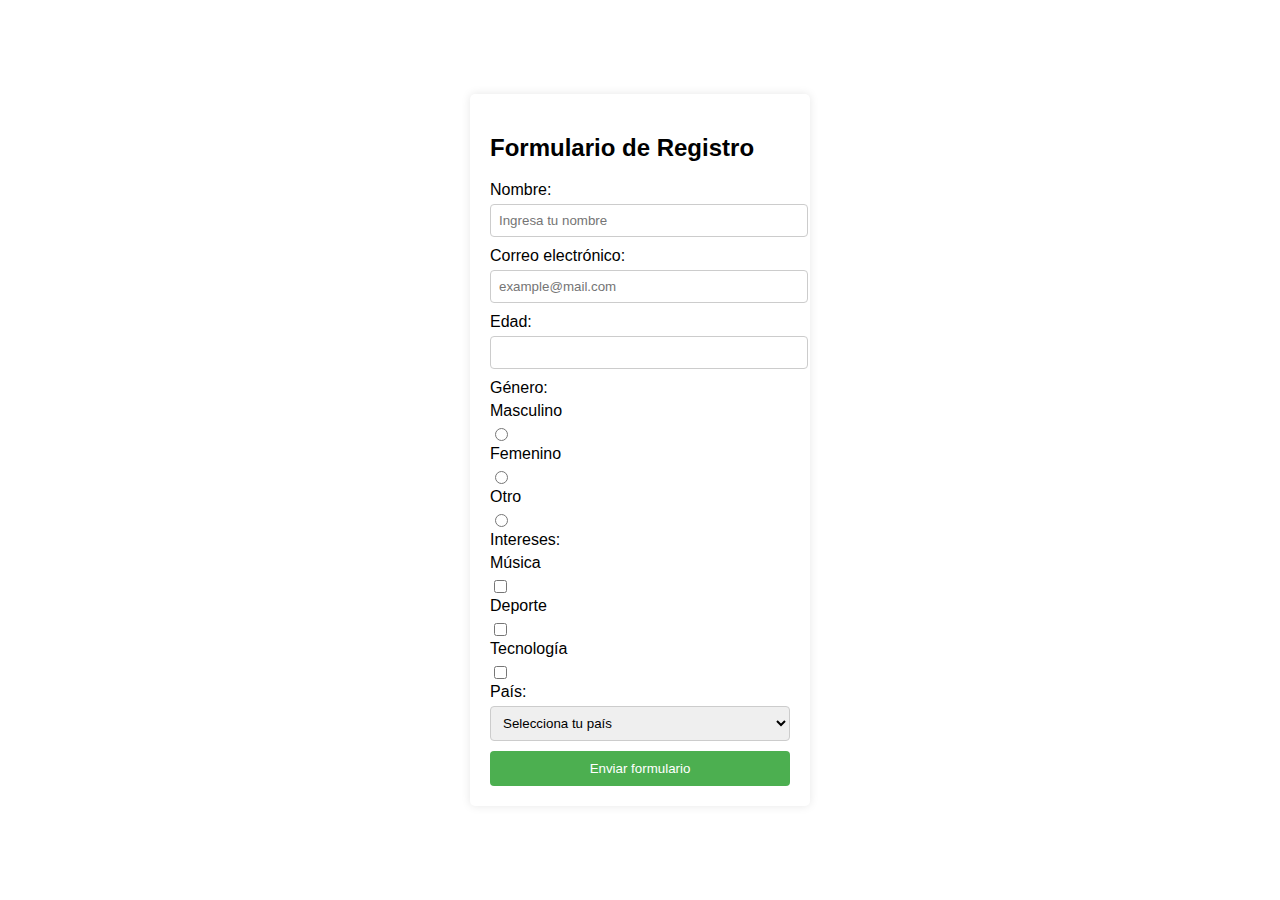
<file: Formulario de registro/index.html>
<!DOCTYPE html>
<html lang="en">
<head>
    <meta charset="UTF-8">
    <meta name="viewport" content="width=device-width, initial-scale=1.0">
    <title>Document</title>
</head>
<body>
    <!DOCTYPE html>
<html lang="es">
<head>
    <meta charset="UTF-8">
    <meta name="viewport" content="width=device-width, initial-scale=1.0">
    <title>Formulario de Registro</title>
    <link rel="stylesheet" href="style.css">
       
</head>
<body>
    <div class="formulario">
        <h2>Formulario de Registro</h2>
        <label for="nombre">Nombre:</label>
        <input type="text" id="nombre" placeholder="Ingresa tu nombre">
        
        <label for="correo">Correo electrónico:</label>
        <input type="email" id="correo" placeholder="example@mail.com">
        
        <label for="edad">Edad:</label>
        <input type="number" id="edad">
        
        <label>Género:</label>
        <div>  
            <label for="masculino">Masculino</label>
            <input type="radio" id="masculino" name="genero" value="Masculino">
          
        </div>
        <div>
            <label for="femenino">Femenino</label>
            <input type="radio" id="femenino" name="genero" value="Femenino">
            
        </div>
        <div> 
            <label for="otro">Otro</label>
            <input type="radio" id="otro" name="genero" value="Otro">
           
        </div>
        
        <label>Intereses:</label>
        <div> 
            <label for="musica">Música</label>
            <input type="checkbox" id="musica">
           
        </div>
        <div>
            <label for="deporte">Deporte</label>
            <input type="checkbox" id="deporte">
            
        </div>
        <div>
            <label for="tecnologia">Tecnología</label>
            <input type="checkbox" id="tecnologia">
           
        </div>
        
        <label for="pais">País:</label>
        <select id="pais">
            <option value="">Selecciona tu país</option>
            <!-- Aquí puedes agregar opciones de países -->
        </select>
        
        <button>Enviar formulario</button>
    </div>
    
</body>
</html>
</file>
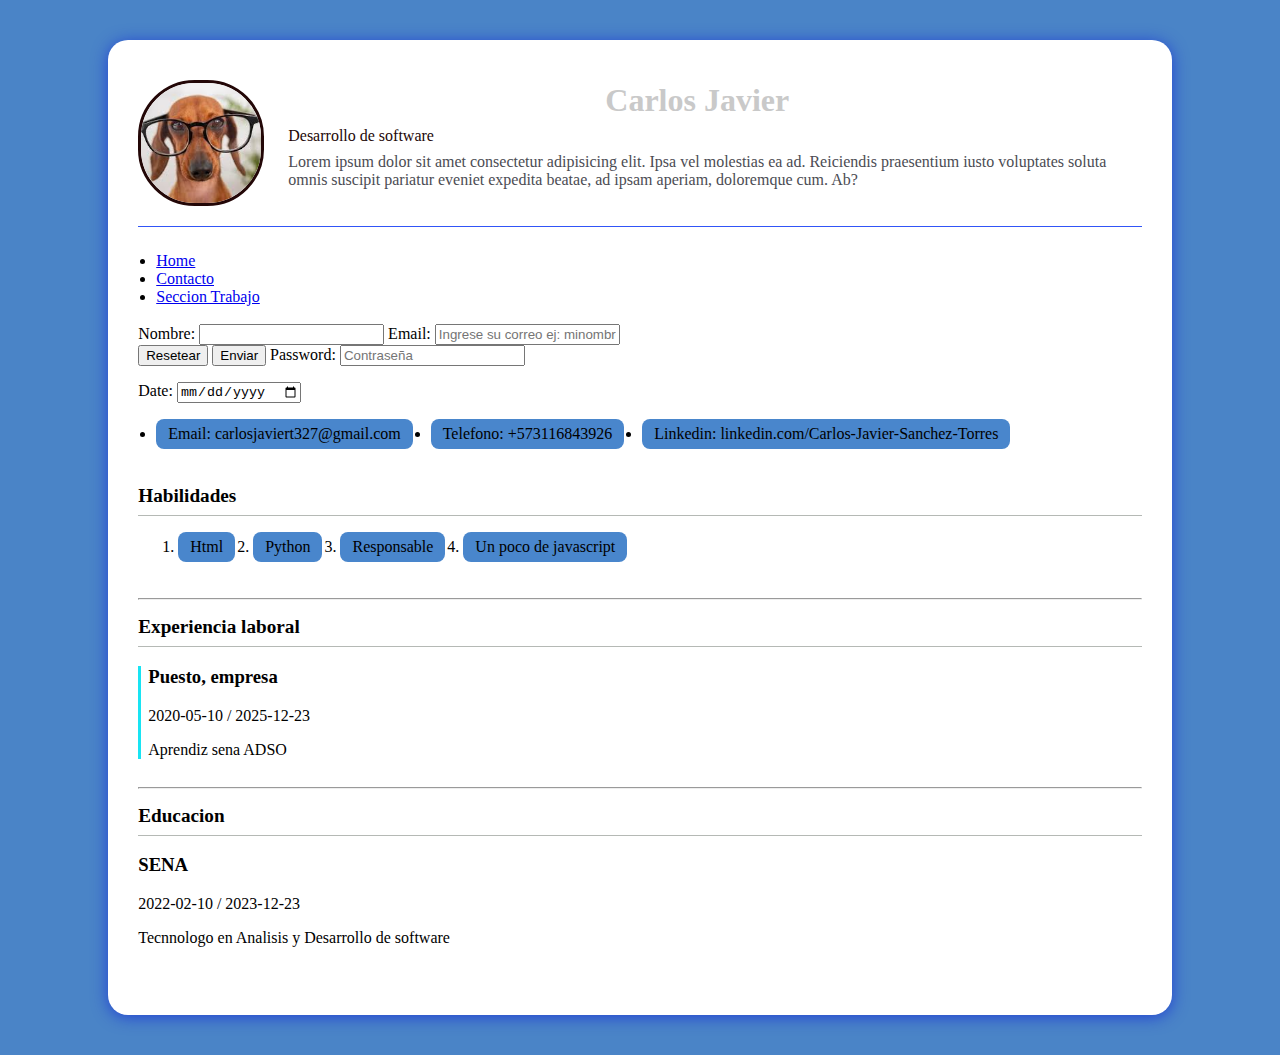
<file: mi portafolio/index.html>
<!DOCTYPE html>
<html lang="ens">
<head>
    <meta charset="UTF-8">
    <meta name="viewport" content="width=device-width, initial-scale=1.0">
    <link rel="stylesheet" href="style.css">
    <title>Perfil laboral</title>

</head>
<body>
    <div class="contenedor-principal">
        <!-- Seccionn de  imagen y datos priincipales -->
         <header class="perfil-header">
            <img class="perfil-imagen" src="./fotoPerfil.jpg" alt="Foto de perfil">
            <div class="perfil-info">
                <h1>Carlos Javier</h1>
                 <p class="Profesion">
            Desarrollo de software
        </p>
        <p class="resumen">
            Lorem ipsum dolor sit amet consectetur adipisicing elit. Ipsa vel molestias ea ad. Reiciendis praesentium iusto voluptates soluta <br>
             omnis suscipit pariatur eveniet expedita beatae, ad ipsam aperiam, doloremque cum. Ab?
        </p>
            </div>

         </header>

    <div class="menu">
        <nav class="menu">
            <ul>
                <li> <a href="index.html">Home</a></li>
                <li> <a href="contacto.html">Contacto</a></li>
                <li> <a href="Estudios">Seccion Trabajo</a></li> <br>
            </ul>
        </nav>


        <div class="formularios">
            <form action="" method="post">
                <label for="textinput">Nombre:</label>
                <input type="text" name="nombre" id="nombre">

                <label for="textinput">Email:</label>
                <input type="email" name="email" id="email" placeholder="Ingrese su correo ej: minombre@correo.com" required = true >
                <br>

                <button type="reset"> Resetear</button>

                <button type="submit"> Enviar</button>

                <label for="password">Password:</label>

                <input type="password" name="password" id="password" required placeholder="Contraseña">
                
                <p></p>

                <label for="date">Date:</label>
                <input type="date" name="date" id="date" required>
                <p></p>
                


    


                



            </form>
        </div>


    </div>
         <!-- Informacion de contacto -->
<section class="contacto">
    <ul>
        <li>Email: carlosjaviert327@gmail.com</li>
        <li>Telefono: +573116843926</li>
        <li>Linkedin: linkedin.com/Carlos-Javier-Sanchez-Torres</li>
    </ul>
</section>

<section class="habilidades">
    <h2>Habilidades</h2>
    <ol>
        <li>Html</li>
        <li>Python</li>
        <li>Responsable</li>
        <li>Un poco de javascript</li>
    </ol>

</section>
<hr>
<!-- Experiencia laboral -->
 <section class="experiencia">
    <h2>Experiencia laboral</h2>
    <div class="trabajo">
        <h3>Puesto, empresa</h3>
        <p>2020-05-10 / 2025-12-23</p>
        <p>Aprendiz sena ADSO</p>
    </div>

 </section>
 <hr>
 <!-- Educacion -->
 <section class="educacion">
    <h2>Educacion</h2>
    <div class="estudio">
        <h3>SENA</h3>
        <p>2022-02-10 / 2023-12-23</p>
        <p>Tecnnologo en Analisis y Desarrollo de software</p>
    </div>


</body>
</html>
</file>
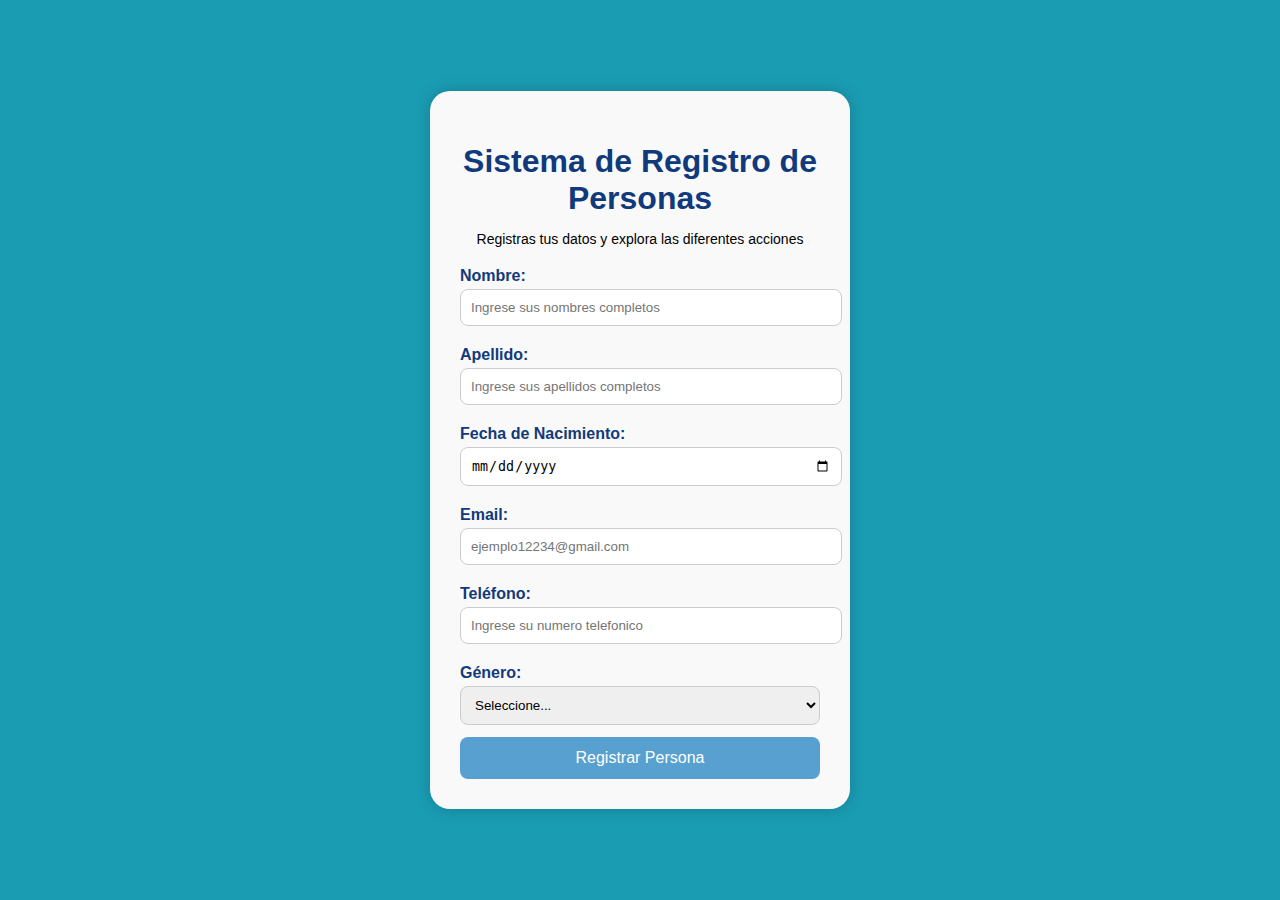
<file: gestion de personas/Gestion_Personas.html>
<!DOCTYPE html>
<html lang="es">
<head>
  <meta charset="UTF-8">
  <meta name="viewport" content="width=device-width, initial-scale=1.0">
  <title>Registro de Persona</title>
  <link rel="stylesheet" href="style.css">
</head>
<body>
  <div class="container">
    <h1>Sistema de Registro de Personas</h1>
    <p>Registras tus datos y explora las diferentes acciones</p>

    <form action="validacion.php" method="POST">
      <label>Nombre:</label>
      <input type="text" name="nombre" placeholder="Ingrese sus nombres completos">

      <label>Apellido:</label>
      <input type="text" name="apellido" placeholder="Ingrese sus apellidos completos">

      <label>Fecha de Nacimiento:</label>
      <input type="date" name="fecha_nacimiento">

      <label>Email:</label>
      <input type="email" name="email" placeholder="ejemplo12234@gmail.com">

      <label>Teléfono:</label>
      <input type="text" name="telefono" placeholder="Ingrese su numero telefonico">

      <label>Género:</label>
      <select name="genero">
        <option value="">Seleccione...</option>
        <option value="Masculino">Masculino</option>
        <option value="Femenino">Femenino</option>
        <option value="Otro">Otro</option>
      </select>

      <button type="submit">Registrar Persona</button>
          
    </form>
  </div>
</body>
</html>
</file>
<file: Formulario de registro/style.css>
body {
            font-family: Arial, sans-serif;
            background-color: #ffffff;
            display: flex;
            justify-content: center;
            align-items: center;
            height: 100vh;
            margin: 0;
        }
        .formulario {
            background-color: #ffffff;
            padding: 20px;
            border-radius: 5px;
            box-shadow: 0 0 10px rgba(0,0,0,0.1);
            width: 300px;{-}
        }
        .formulario label {
            display: flex;
            margin-bottom: 5px;
        }
        .formulario input[type="text"], .formulario input[type="email"], .formulario input[type="number"], .formulario select {
            width: 100%;
            padding: 8px;
            margin-bottom: 10px;
            border: 1px solid #ccc;
            border-radius: 4px;
        }
        .formulario input[type="radio"] {
            margin-right: 5px;
        }
        .formulario button {
            width: 100%;
            padding: 10px;
            background-color: #4CAF50;
            color: #fff;
            border: none;
            border-radius: 4px;
            cursor: pointer;
        }
        .formulario button:hover {
            background-color: #45a049;
        }
</file>
<file: mi portafolio/style.css>
h1 {
    text-align: center;
    color: #230707;
}
body
{
    background-color: rgb(74, 132, 199);
    font-family: Cambria, Cochin, Georgia, Times, 'Times New Roman', serif;
    margin: 1%;
    padding: 0;
}

.contenedor-principal
{
    max-width: 80%;
    margin: 40px auto;
    background: #ffff;
    padding: 40px 30px;
    border-radius: 20px;
    box-shadow: 0 2px 16px rgba(8, 22, 218, 0.6);
}

.perfil-header
{
    display: flex;
    align-items: center;
    border-bottom: 1px solid #3155f7;
    padding-bottom: 20px;
    margin-bottom: 25px;
}

.perfil-imagen
{
    width: 120px;
    height: 120px;
    border-radius: 45%;
    object-fit: cover;
    margin-right: 24px;
    border: 3px solid #230707;
}

.perfil-info h1{
    margin: 0 0 8px 0;
    font-size: 2rem;
    color: #c9c9c9;
}

.perfil-info .Profesion
{
    margin: 0;
    font-weight: lighter;
    color:#230707;
}

.perfil-info .resumen
{
    color: #4b4c53;
    text-align: left;
    margin-top: 8px;
}

section
{
    margin-bottom: 28px;
}

h2
{
    border-bottom: 1px solid #b5b9b5;
    padding-bottom: 8px;
    color:rgb(0, 0, 0);
    margin-bottom: 12px;
    font-size: 1.2rem;
}

ul
{
    padding-left: 18px;
    margin: 0;
}

.habilidades ol, .contacto ul
{
display: flex;
gap: 18px;
flex-wrap: wrap;
} 

.habilidades li, .contacto li
{
    background: #4986cc;
    padding: 6px 12px;
    border-radius: 8px;
    margin-bottom: 8px;
    font-size: 1rem;
}

.trabajo, .eestudio
{
    margin-bottom: 14px;
    padding-left: 7px;
    border-left: 3px solid #18e4f3;
}
</file>
<file: gestion de personas/style.css>
body {
  font-family: 'Poppins', sans-serif;
  background: linear-gradient(135deg, #1a9cb3, #1a9cb3);
  display: flex;
  justify-content: center;
  align-items: center;
  height: 100vh;
  margin: 0;
}

.container {
  background-color: #f9f9f9;
  padding: 30px;
  border-radius: 20px;
  box-shadow: 0 0 15px rgba(0,0,0,0.2);
  width: 360px;
  text-align: center;
}

h1 {
  color: #113a7c;
  margin-bottom: 10px;
}

p {
  color: #000000;
  font-size: 14px;
  margin-bottom: 20px;
}

label {
  display: block;
  text-align: left;
  margin: 8px 0 4px 0;
  color: #113a7c;
  font-weight: bold;
}

input, select {
  width: 100%;
  padding: 10px;
  margin-bottom: 12px;
  border: 1px solid #ccc;
  border-radius: 8px;
  outline: none;
  transition: 0.3s;
}

input:focus, select:focus {
  border-color: #2277c7;
  box-shadow: 0 0 5px #2277c7;
}

button {
  background: #58a0d0;
  color: white;
  border: none;
  padding: 12px;
  border-radius: 8px;
  width: 100%;
  font-size: 16px;
  cursor: pointer;
  transition: 0.3s;
}

button:hover {
  background: #166b83;
}
</file>
